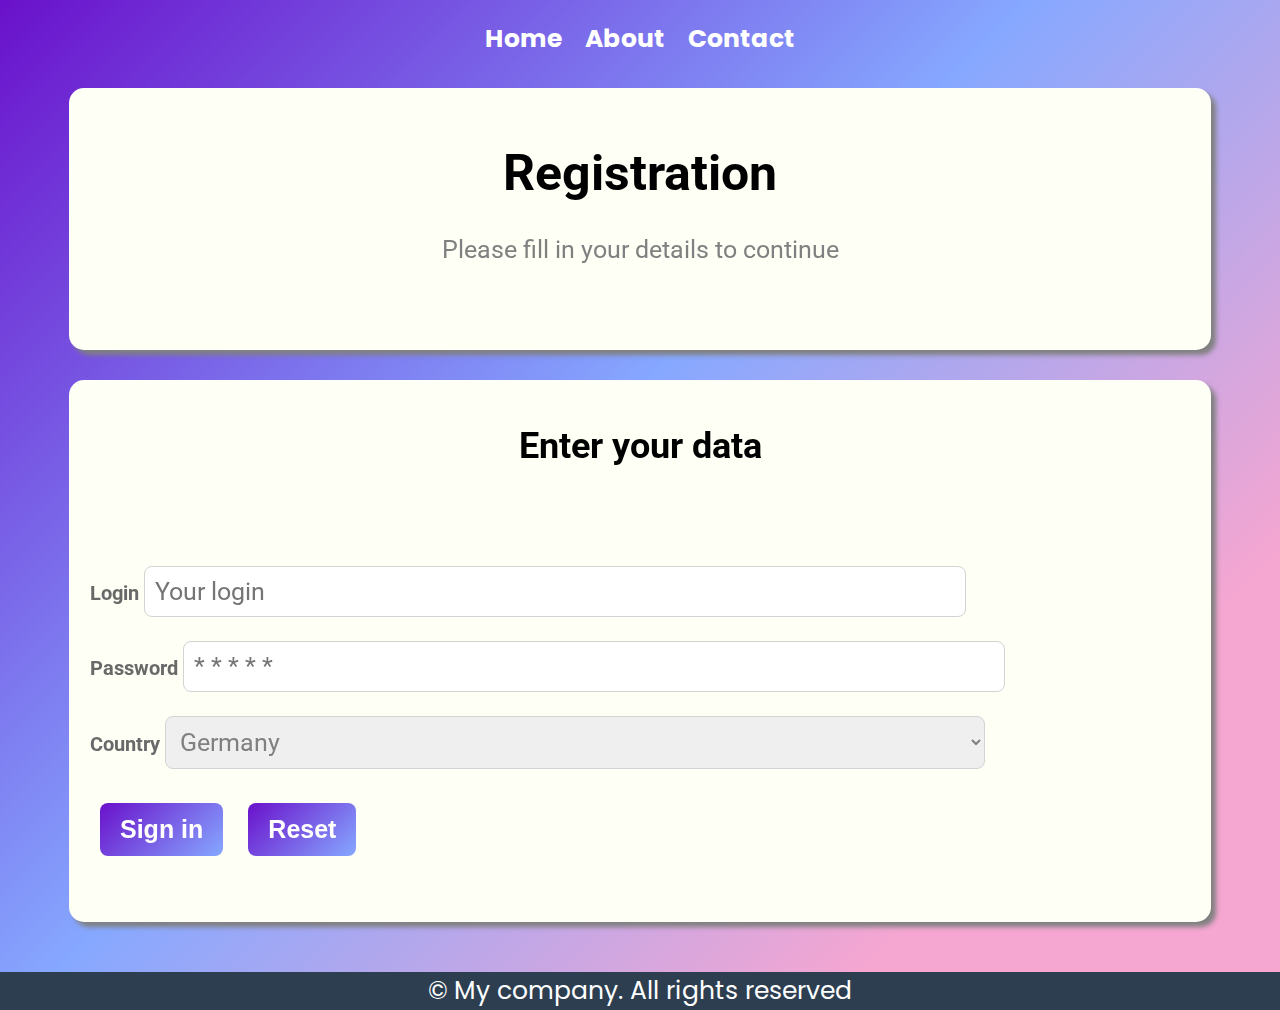
<file: index.html>
<!DOCTYPE html>
<html lang="en">
<head>
    <title>Registration</title>
    <meta charset="utf-8" />
    <link rel="stylesheet" href="practise.css" />
    <link href="https://fonts.googleapis.com/css2?family=Poppins:wght@400,600&display=swap" rel="stylesheet" />
    <link rel="preconnect" href="https://fonts.googleapis.com">
    <link rel="preconnect" href="https://fonts.gstatic.com" crossorigin>
    <link href="https://fonts.googleapis.com/css2?family=Roboto:ital,wght@0,100..900;1,100..900&display=swap" rel="stylesheet">
    <meta name="viewport" content="width=device-width, innitial-scale= 1.0" />
</head>
<body>
    <nav>
        <a href="#">Home</a> 
        <a href="#">About</a> 
        <a href="#">Contact</a>
    </nav>
    <div class="bl">
        <div class="head">
            <h1>Registration</h1>
            <p> Please fill in your details to continue</p>

        </div>
        <p>   </p>
       <p> </p>
    </div>
    <div class="block">
        <div class="reg">
            <h1>Enter your data</h1>
        </div>
        <br /><br /><br />
        <div class="reg2">
            <form action="#" method="get">
                <label for="login">Loginㅤㅤㅤㅤㅤㅤ</label>
                <input id="login" name="login" type="text" placeholder="Your login" required />
                <br /><br />
                      <label for="password">Passwordㅤㅤㅤㅤ</label>
                <input id="password" name="password" type="password" placeholder="* * * * *" required />
                <br /><br />
               
                      <label for="country">Countryㅤㅤㅤㅤㅤ</label>
                <select name="country">
                    <option value="de">Germany</option>
                    <option value="pl">Poland</option>
                    <option value="us">United States</option>
                </select>
                <br /><br />
                      <button type="submit">ㅤSign inㅤ</button>
                
                <button type="reset">ㅤResetㅤ</button>

            </form>
            <div class="forget">

            </div>
        </div>

    </div>
    
    <footer>
        © My company. All rights reserved
    </footer>



</body>
</html>
</file>
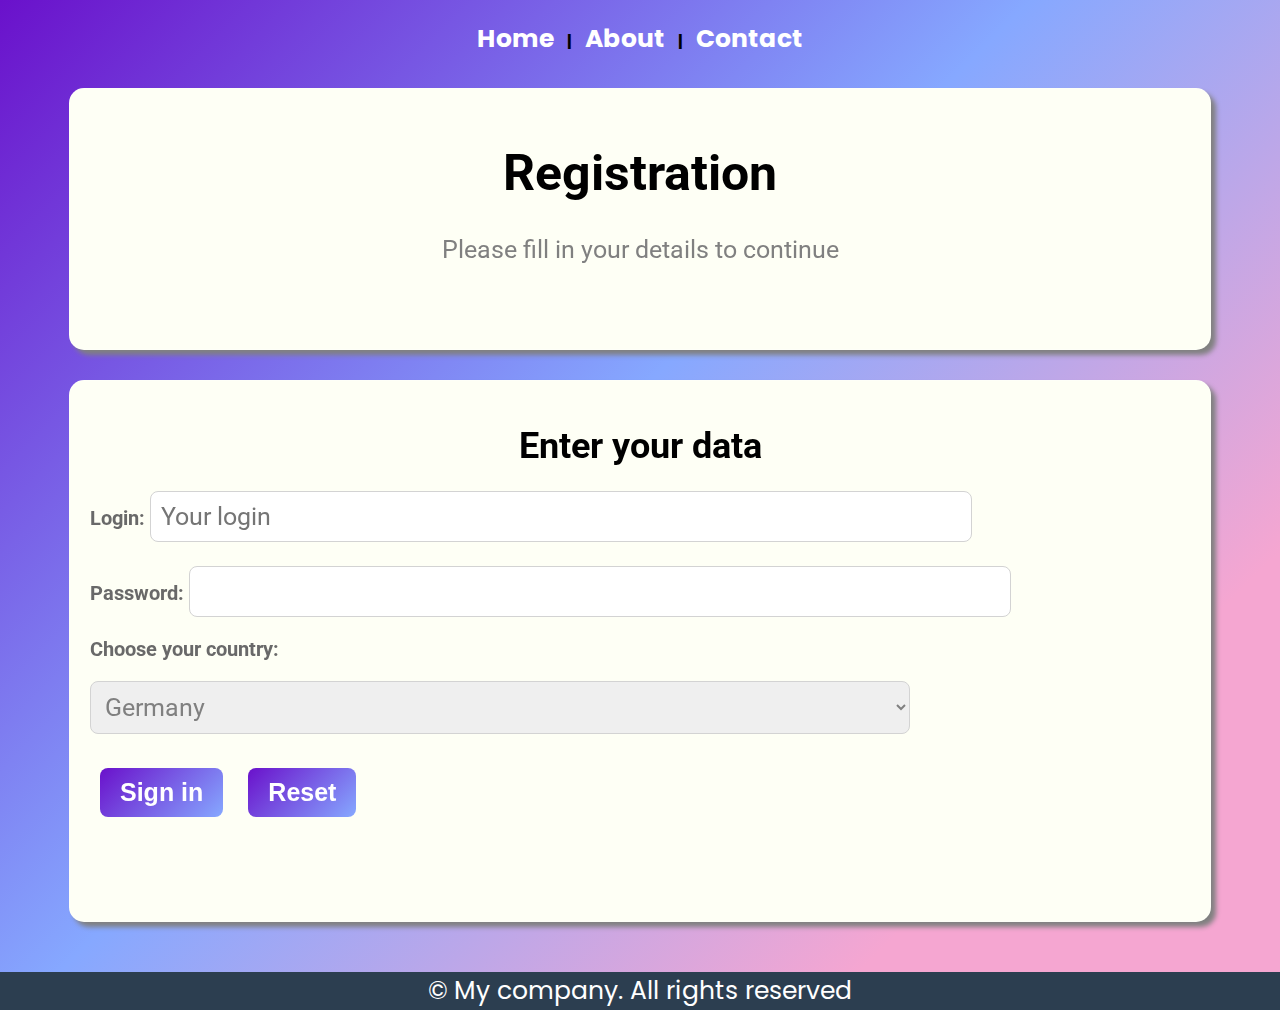
<file: practise.html>
<!DOCTYPE html>
<html lang="en">
<head>
    <title>Registration</title>
    <meta charset="utf-8" />
    <link rel="stylesheet" href="practise.css" />
    <link href="https://fonts.googleapis.com/css2?family=Poppins:wght@400,600&display=swap" rel="stylesheet" />
    <link rel="preconnect" href="https://fonts.googleapis.com">
    <link rel="preconnect" href="https://fonts.gstatic.com" crossorigin>
    <link href="https://fonts.googleapis.com/css2?family=Roboto:ital,wght@0,100..900;1,100..900&display=swap" rel="stylesheet">
</head>
<body>
    <nav>
        <a href="#">Home</a> |
        <a href="#">About</a> |
        <a href="#">Contact</a>
    </nav>
    <div class="bl">
        <div class="head">
            <h1>Registration</h1>
            <p> Please fill in your details to continue</p>

        </div>
        <p>   </p>
       <p> </p>
    </div>
    <div class="block">
        <div class="reg">
            <h1>Enter your data</h1>

        </div>
        <div class="reg2">
            <form action="#" method="get">
                <label for="login">Login:</label>
                <input id="login" name="login" type="text" placeholder="Your login" required />
                <br /><br />
                <label for="password">Password: </label>
                <input id="password" name="password" type="password" required />
                <p class="sub">Choose your country:</p>
                <select name="country">
                    <option value="de">Germany</option>
                    <option value="pl">Poland</option>
                    <option value="us">United States</option>
                </select>
                <br /><br />
                <button type="submit">Sign in</button>
                <button type="reset">Reset</button>

            </form>
        </div>
      
        
                
     
     
    </div>
    
    <footer>
        © My company. All rights reserved
    </footer>



</body>
</html>
</file>
<file: practise.css>
body {
    background:#f5a6d1;
    background: linear-gradient(135deg, #6a11cb 0%, #86a8ff 45%, #f5a6d1 80%,#f5a6d1 100% );
    font-family: 'Poppins',sans-serif;
    min-height: 100vh;
    height: 100%;
    margin: 0;

}

    .head {
        text-align: center;
        font-size: 25px;
        padding: 1px;
        font-family: Roboto;
        color: black;
       
    }
.head p {
    color: gray;
}

.bl {
    background: #FEFFF5;
    border-radius: 15px;
    border: 1px solid rgba(255,255,255,0.3);
    box-shadow: 0 8px 32px rgba(0,0,0,0.2);
    padding: 20px;
    backdrop-filter: blur(10px);
    width: 90%;
    height: 220px;
    width: 1100px;
    box-shadow: 5px 5px 5px gray;
    margin: 30px auto;
    animation: fadeIn 1s ease-in-out;
}

.block {
    background: #FEFFF5;
    border-radius: 15px;
    border: 1px solid rgba(255,255,255,0.3);
    box-shadow: 0 8px 32px rgba(0,0,0,0.2);
    padding: 20px;
    backdrop-filter: blur(10px);
    width: 90%;
    height: 500px;
    width: 1100px;
    box-shadow: 5px 5px 5px gray;
    margin: 30px auto;
    animation: fadeIn 1s ease-in-out;
}

    @keyframes fadeIn {
        from {
            opacity: 0;
            transform: translateY(-10px);
        }

        to {
            opacity: 1;
            transform: translateY(0px);
        }
    }
    .sub {
        font-size: 20px;
    }

.reg {
    font-family: Roboto;
    font-size: 18px;
    text-align: center;
    color: black;
    font-weight: bold;
}

.reg2 {
    font-family: Roboto;
    text-align: initial inherit;
    color: dimgray;
    font-size: 20px;
    font-weight: bold;
}

button {
    margin: 10px;
    background: linear-gradient(135deg, #6a11cb, #86a8ff);
    color: white;
    padding: 10px 20px;
    border: none;
    border-radius: 8px;
    font-weight: bold;
    cursor: pointer;
    font-size: 25px;
    transition: background-color 0.3s, transform 0.3s;
}

        button:hover {
            background-color: royalblue;
            transform: scale(1.1);
            box-shadow: 0 0 5px gray;
        }

input {
    border-radius: 8px;
    font-family: Roboto;
    color: gray;
    font-size: 25px;
    width: 800px ;
    padding: 10px;
    border: 1px solid;
    border-color: lightgray;
}
select {
    font-size: 25px;
    border-radius: 8px;
    border: 1px solid;
    font-family: Roboto;
    width: 820px ;
    color: gray;
    border-color: lightgray;
    padding: 10px;
}
    option {
        border-radius: 5px;
        font-family: Roboto;
    }

footer {
    text-align: center;
    margin-top: 50px;
    color: white;
    font-size: 25px;
    background-color: #2c3e50;
}

nav {
    text-align: center;
    margin: 20px 0;
    font-weight:bold;
   
}

 nav a {
      color: white;
      text-decoration: none;
      margin: 0 10px;
      font-size: 25px;
        }

 nav a:hover {
         text-decoration: underline;
            }
/*For smartphone screen*/

@media screen and (max-width:600px) {
   body{
       font-size: 16px;
   }
   .head{
       font-size: 20px;
       padding: 10px;
   }
   .bl,.block{
       width:auto;
       height: auto;
       padding:15px;
       margin: 15px;

   }
   .sub{
       font-size: 18px;
       text-align:center;
   }
   .reg{
       font-size: 16px;

   }
   .reg2{
       font-size:16px;

   }
   button{
      font-size: 18px;
      padding:8px 15px;
      margin:8px auto;
   }
   input, select{
       width: 100%;
       font-size: 18px;
       padding:8px;
       box-sizing:border-box;
   }
   
   nav a{
       margin: 10px 5px;
       font-size:18px;
   }
   footer{
       font-size: 16px;
       padding:10px ;
   }


   /*For tablets*/
    @media screen (min-width:601px) and (max-width:1024px) {
        .head {
            font-size: 22px;
            padding: 15px;
        }

        .bl, .block {
            max-width:1100px;
            width: 90%;
            height: auto;
            padding: 20px;
            margin: 20px auto;
        }

        input, select {
            width: 100%;
            font-size: 20px;
            padding: 10px;
            box-sizing:border-box;
            max-width:800px;
        }

        button {
            font-size: 20px;
            padding: 10px 18px;
        }

        nav a {
            font-size: 20px;
            margin: 0 8px;
            display: inline-block;
        }

        footer {
            font-size: 18px;
            padding: 15px;
        }
    }
}
</file>
